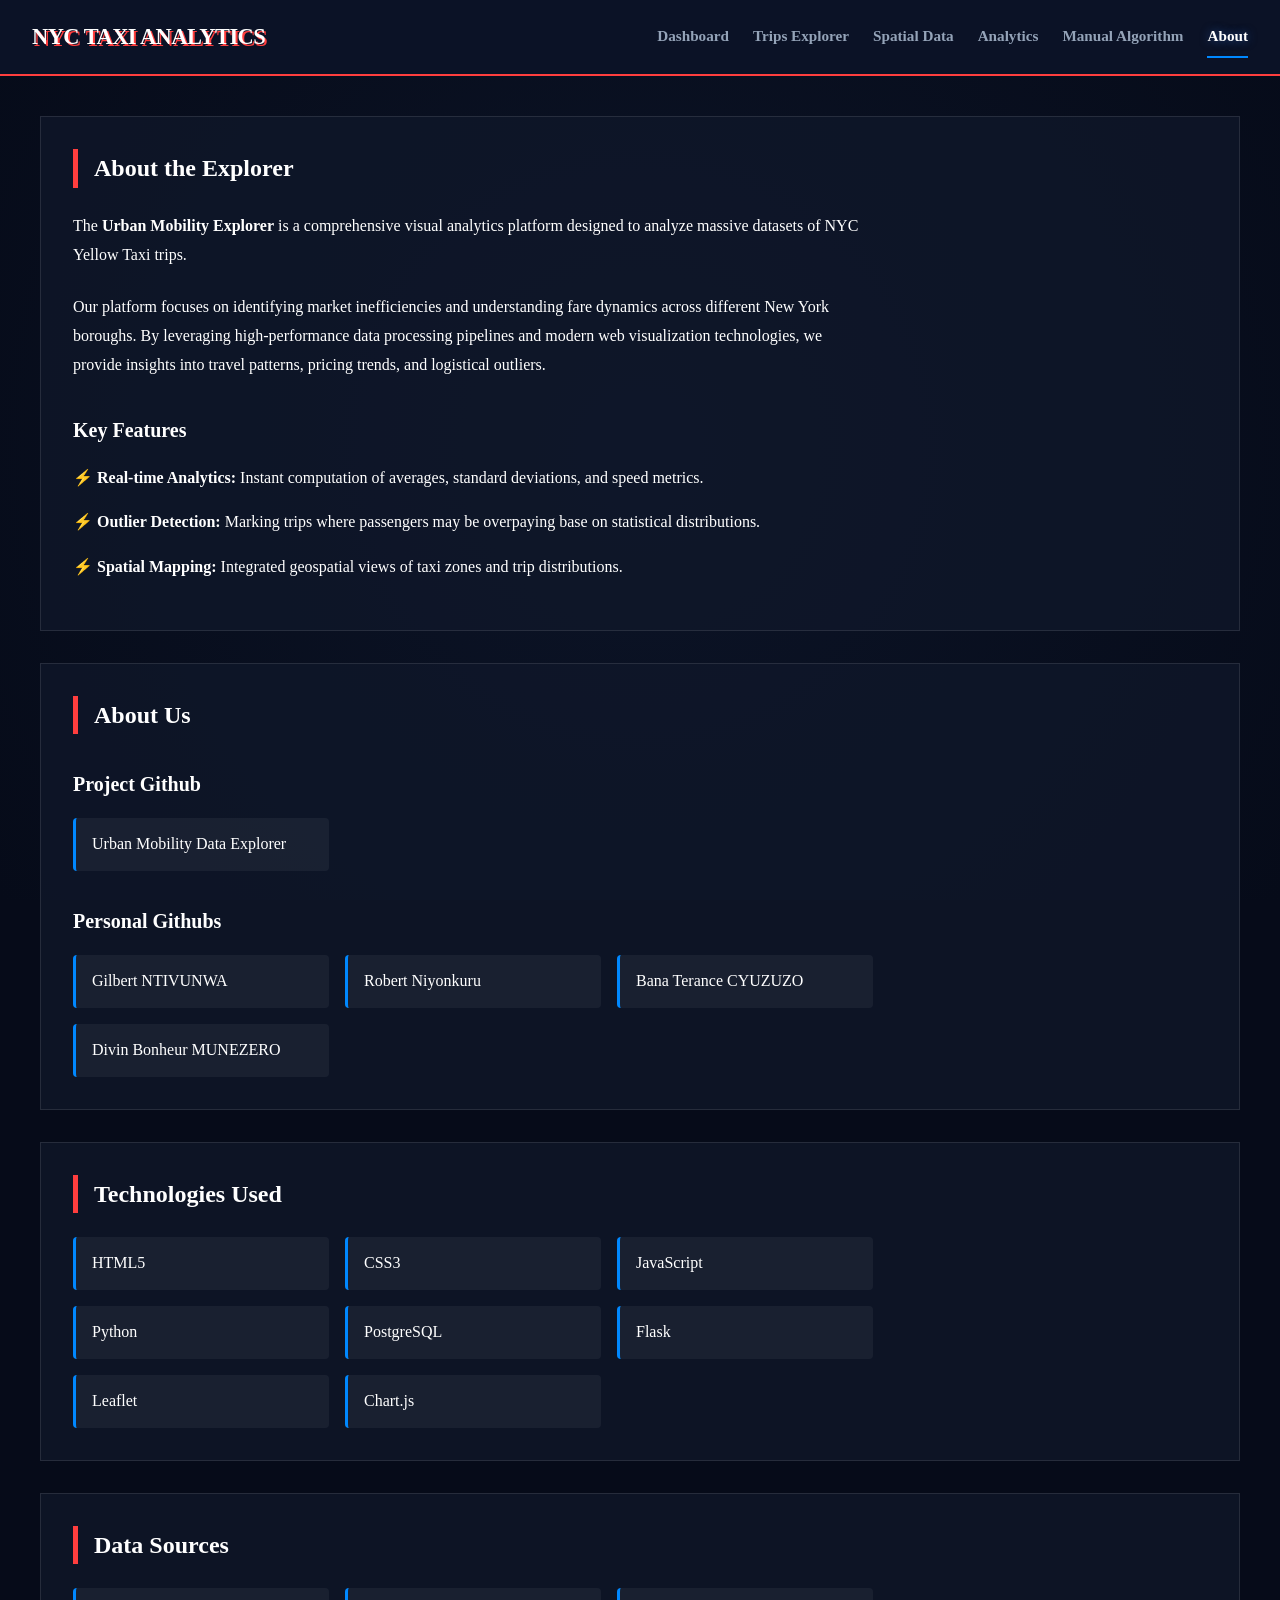
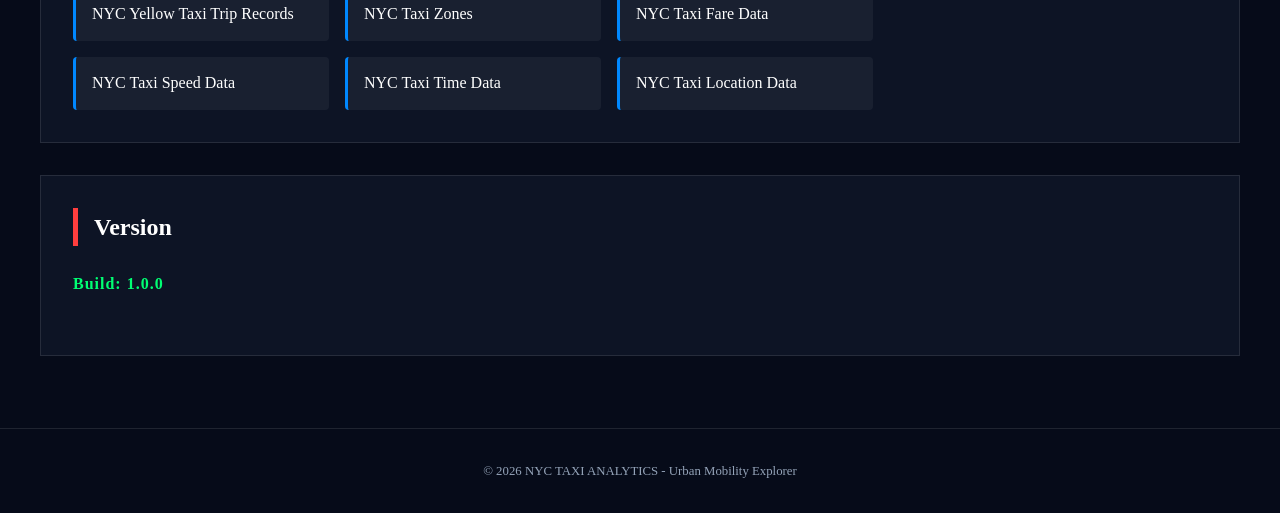
<file: front-end/about.html>
<!DOCTYPE html>
<html lang="en">
<head>
    <meta charset="UTF-8">
    <meta name="viewport" content="width=device-width, initial-scale=1.0">
    <title>About - Urban Mobility Explorer</title>
    <link rel="stylesheet" href="styles.css">
</head>
<body>
    <header class="header">
        <div class="logo-text">NYC TAXI ANALYTICS</div>
        <nav class="nav-items">
            <a href="index.html" class="nav-item">Dashboard</a>
            <a href="trips.html" class="nav-item">Trips Explorer</a>
            <a href="spatial.html" class="nav-item">Spatial Data</a>
            <a href="analytics.html" class="nav-item">Analytics</a>
            <a href="algorithm.html" class="nav-item">Manual Algorithm</a>
            <a href="about.html" class="nav-item active">About</a>
        </nav>
    </header>

    <main class="content">
        <div class="viz-card">
            <h2 class="section-title">About the Explorer</h2>
            <div class="info-content">
                <p>
                    The <strong>Urban Mobility Explorer</strong> is a comprehensive visual analytics platform designed to analyze massive datasets of NYC Yellow Taxi trips.
                </p>
                <p>
                    Our platform focuses on identifying market inefficiencies and understanding fare dynamics across different New York boroughs. By leveraging high-performance data processing pipelines and modern web visualization technologies, we provide insights into travel patterns, pricing trends, and logistical outliers.
                </p>

                <h3 class="sub-section-title">Key Features</h3>
                <ul class="feature-list">
                    <li class="feature-item"><strong>Real-time Analytics:</strong> Instant computation of averages, standard deviations, and speed metrics.</li>
                    <li class="feature-item"><strong>Outlier Detection:</strong> Marking trips where passengers may be overpaying base on statistical distributions.</li>
                    <li class="feature-item"><strong>Spatial Mapping:</strong> Integrated geospatial views of taxi zones and trip distributions.</li>
                </ul>
            </div>
        </div>

        <div class="viz-card">
            <h2 class="section-title">About Us</h2>
            <div class="info-content">
                <h4 class="sub-section-title">Project Github</h4>
                <ul class="github-links">
                    <li><a href="https://github.com/terancebana/urban-mobility-data-explorer-summative">Urban Mobility Data Explorer</a></li>
                </ul>

                <h4 class="sub-section-title">Personal Githubs</h4>
                <ul class="github-links">
                    <li><a href="https://github.com/NTIVUNWA250">Gilbert NTIVUNWA</a></li>
                    <li><a href="https://github.com/RobertNiyonkuru98">Robert Niyonkuru</a></li>
                    <li><a href="https://github.com/terancebana">Bana Terance CYUZUZO</a></li>
                    <li><a href="https://github.com/bonheurdivin">Divin Bonheur MUNEZERO</a></li>
                </ul>
            </div>
        </div>

         <div class="viz-card">
            <h2 class="section-title">Technologies Used</h2>
            <div class="info-content">
                <ul class="tech-stack">
                    <li>HTML5</li>
                    <li>CSS3</li>
                    <li>JavaScript</li>
                    <li>Python</li>
                    <li>PostgreSQL</li>
                    <li>Flask</li>
                    <li>Leaflet</li>
                    <li>Chart.js</li>
                </ul>
            </div>
        </div>

        <div class="viz-card">
            <h2 class="section-title">Data Sources</h2>
            <div class="info-content">
                <ul class="tech-stack">
                    <li>NYC Yellow Taxi Trip Records</li>
                    <li>NYC Taxi Zones</li>
                    <li>NYC Taxi Fare Data</li>
                    <li>NYC Taxi Speed Data</li>
                    <li>NYC Taxi Time Data</li>
                    <li>NYC Taxi Location Data</li>
                </ul>
            </div>
        </div>

        <div class="viz-card">
            <h2 class="section-title">Version</h2>
            <div class="info-content">
                <p class="version-info">Build: 1.0.0</p>
            </div>
        </div>
    </main>
    <footer style="text-align: center; padding: 2rem; color: var(--secondary-text); font-size: 0.8rem; border-top: 1px solid var(--border-color);">
        &copy; 2026 NYC TAXI ANALYTICS - Urban Mobility Explorer
    </footer>
    <script src="app.js"></script>
</body>
</html>
</file>
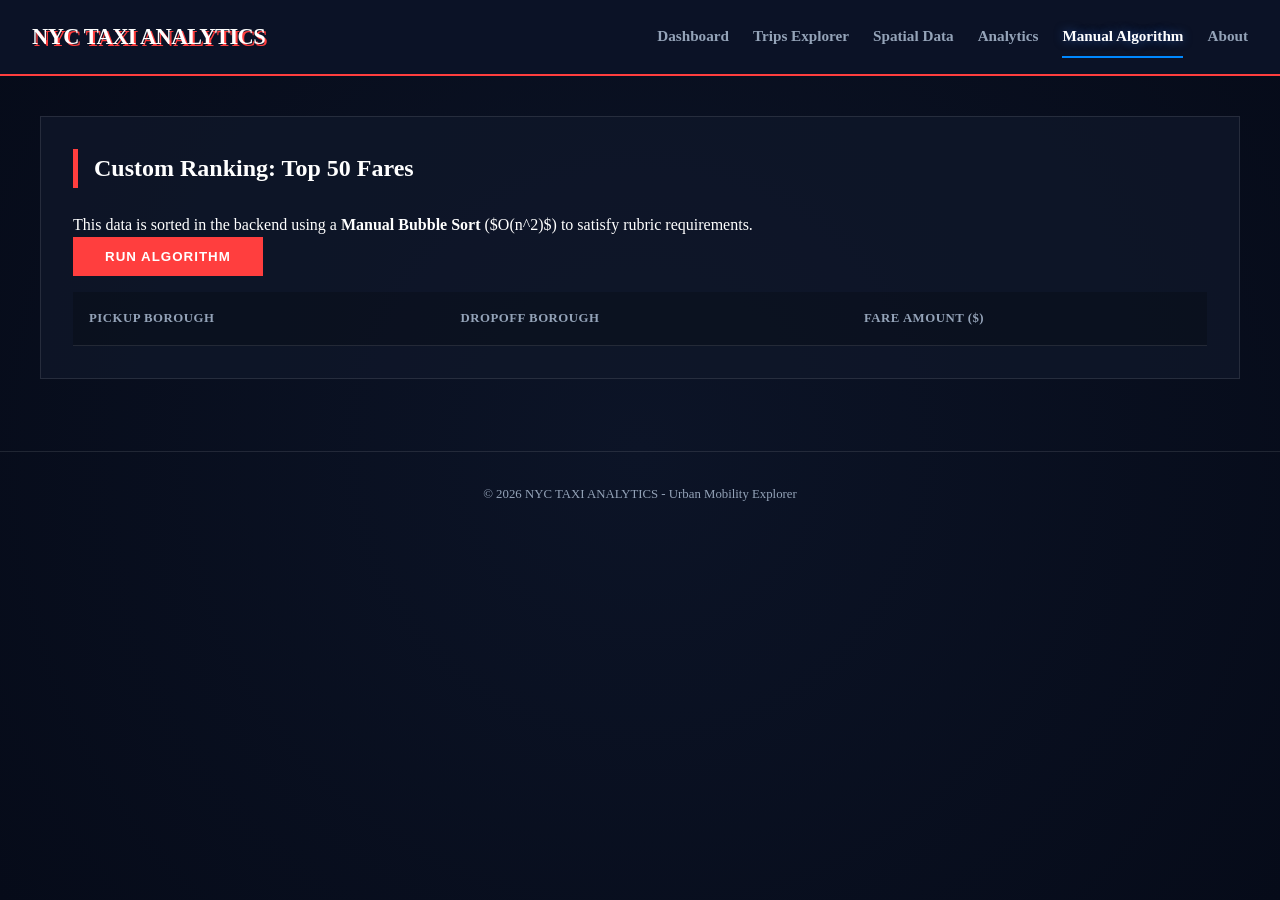
<file: front-end/algorithm.html>
<!DOCTYPE html>
<html lang="en">
<head>
    <meta charset="UTF-8">
    <title>Manual Algorithm Showcase</title>
    <link rel="stylesheet" href="styles.css">
</head>
<body>
    <header class="header">
        <div class="logo-text">NYC TAXI ANALYTICS</div>
        <nav class="nav-items">
            <a href="index.html" class="nav-item">Dashboard</a>
            <a href="trips.html" class="nav-item">Trips Explorer</a>
            <a href="spatial.html" class="nav-item">Spatial Data</a>
            <a href="analytics.html" class="nav-item">Analytics</a>
            <a href="algorithm.html" class="nav-item active">Manual Algorithm</a>
            <a href="about.html" class="nav-item">About</a>
        </nav>
    </header>

    <main class="content">
        <section class="viz-card">
            <h2 class="section-title">Custom Ranking: Top 50 Fares</h2>
            <p>This data is sorted in the backend using a <strong>Manual Bubble Sort</strong> ($O(n^2)$) to satisfy rubric requirements.</p>
            <button id="loadAlgorithmData" class="apply-btn" style="width: auto; padding: 0.75rem 2rem;">Run Algorithm</button>

            <table id="algorithmTable">
                <thead>
                    <tr>
                        <th>Pickup Borough</th>
                        <th>Dropoff Borough</th>
                        <th>Fare Amount ($)</th>
                    </tr>
                </thead>
                <tbody id="algorithmResults">
                    </tbody>
            </table>
        </section>
    </main>
    <footer style="text-align: center; padding: 2rem; color: var(--secondary-text); font-size: 0.8rem; border-top: 1px solid var(--border-color);">
        &copy; 2026 NYC TAXI ANALYTICS - Urban Mobility Explorer
    </footer>
    <script src="app.js"></script>
</body>
</html>
</file>
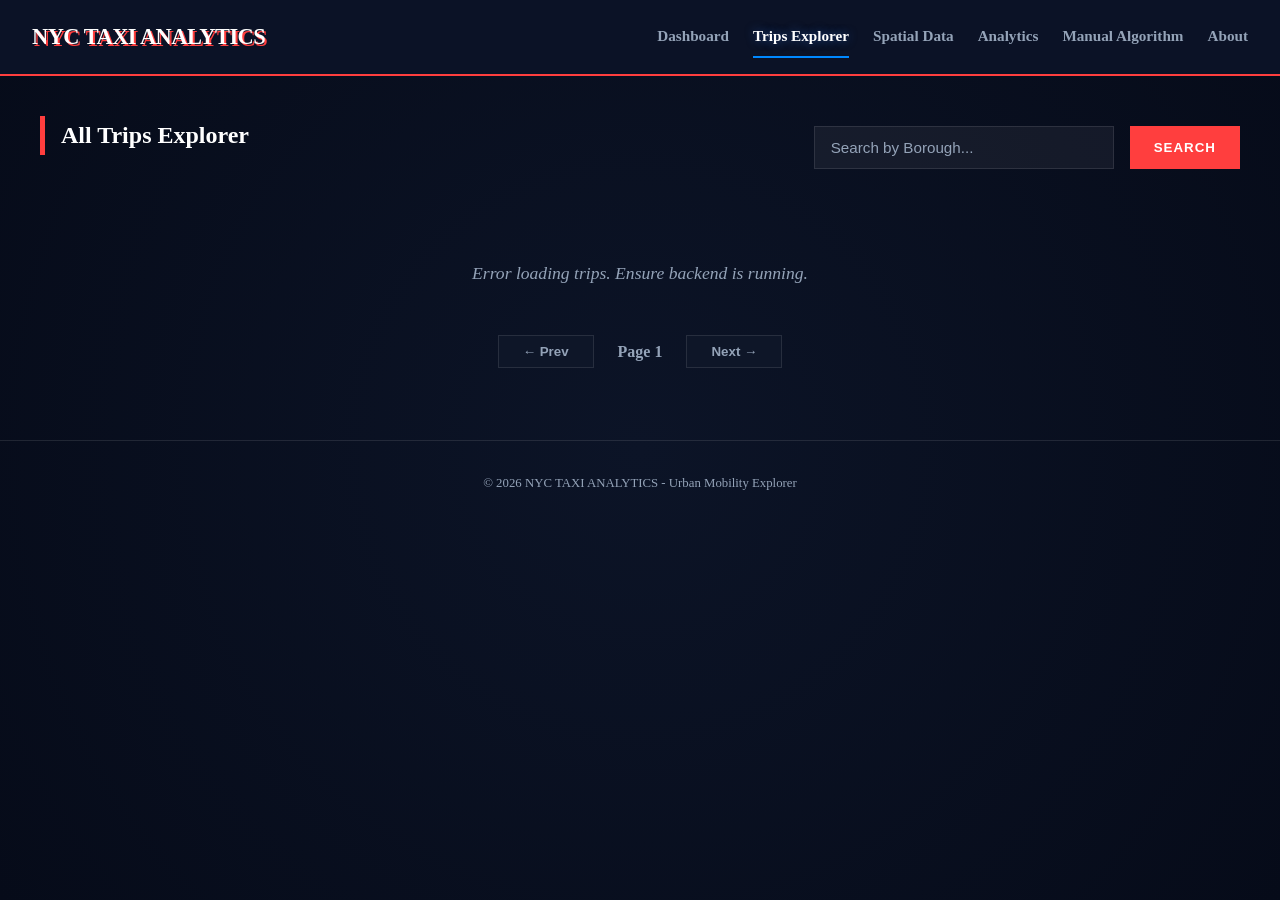
<file: front-end/trips.html>
<!DOCTYPE html>
<html lang="en">
<head>
    <meta charset="UTF-8">
    <title>Manual Algorithm Showcase</title>
    <link rel="stylesheet" href="styles.css">
</head>
<body>
    <header class="header">
        <div class="logo-text">NYC TAXI ANALYTICS</div>
        <nav class="nav-items">
            <a href="index.html" class="nav-item">Dashboard</a>
            <a href="trips.html" class="nav-item active">Trips Explorer</a>
            <a href="spatial.html" class="nav-item">Spatial Data</a>
            <a href="analytics.html" class="nav-item">Analytics</a>
            <a href="algorithm.html" class="nav-item">Manual Algorithm</a>
            <a href="about.html" class="nav-item">About</a>
        </nav>
    </header>

    <main class="content">
    <div class="section-header">
        <h2 class="section-title">All Trips Explorer</h2>
        <div class="section-controls">
            <input type="text" id="tripSearch" class="search-box" placeholder="Search by Borough...">
            <button id="searchBtn" class="apply-btn" style="width: auto; padding: 0.5rem 1.5rem;">Search</button>
        </div>
    </div>

    <div id="tripListContainer">
        <p class="loading-text">Select a borough to explore trips...</p>
    </div>

    <div class="pagination">
        <button class="page-btn" id="prevPage">← Prev</button>
        <span id="pageNumber">Page 1</span>
        <button class="page-btn" id="nextPage">Next →</button>
    </div>
</main>
    <footer style="text-align: center; padding: 2rem; color: var(--secondary-text); font-size: 0.8rem; border-top: 1px solid var(--border-color);">
        &copy; 2026 NYC TAXI ANALYTICS - Urban Mobility Explorer
    </footer>
    <script src="app.js"></script>
</body>
</html>
</file>
<file: front-end/styles.css>
:root {
    --primary-bg: #060b19;
    --card-bg: rgba(15, 23, 42, 0.75);
    --accent-color: #ff3e3e;
    --highlight-color: #0088ff;
    --primary-text: #ffffff;
    --secondary-text: #94a3b8;
    --success-color: #00ff73;
    --border-color: rgba(255, 255, 255, 0.1);

    --shadow-glow: 0 0 20px rgba(255, 62, 62, 0.2);
    --font-main: cursive;
}

* { box-sizing: border-box; margin: 0; padding: 0; }

html {
    background-color: var(--primary-bg);
}

body {
    background-color: var(--primary-bg);
    background:
        radial-gradient(circle at 50% 50%, #0c1427 0%, #060b19 100%),
        linear-gradient(rgba(255, 255, 255, 0.02) 1px, transparent 1px),
        linear-gradient(90deg, rgba(255, 255, 255, 0.02) 1px, transparent 1px);
    background-size: auto, 50px 50px, 50px 50px;
    background-attachment: fixed;
    color: var(--primary-text);
    line-height: 1.6;
    min-height: 100vh;
    font-family: var(--font-main);
}


@keyframes overpay-pulse {
    0% { box-shadow: 0 0 5px var(--accent-color); }
    50% { box-shadow: 0 0 20px var(--accent-color); }
    100% { box-shadow: 0 0 5px var(--accent-color); }
}

.trip-card.overpaying {
    animation: overpay-pulse 2s infinite ease-in-out;
    border: 1px solid var(--accent-color);
}


.glass {
    background: var(--card-bg);
    backdrop-filter: blur(12px);
    -webkit-backdrop-filter: blur(12px);
    border: 1px solid var(--border-color);
}


.header {
    background: rgba(12, 20, 39, 0.95);
    border-bottom: 2px solid var(--accent-color);
    padding: 1rem 2rem;
    display: flex;
    justify-content: space-between;
    align-items: center;

    z-index: 100;
    position: sticky;
    top: 0;
    backdrop-filter: blur(10px);
}

.logo-text {
    font-weight: 900;
    font-size: 1.4rem;
    color: var(--primary-text);
    letter-spacing: -0.5px;
    text-transform: uppercase;
    text-shadow: 2px 2px 0px var(--accent-color);
}

.nav-items { display: flex; gap: 1.5rem; }

.nav-item {
    text-decoration: none;
    color: var(--secondary-text);
    font-weight: 600;
    font-size: 0.95rem;
    padding: 0.5rem 0;
    transition: all 0.2s;
    border-bottom: 2px solid transparent;
}

.nav-item:hover, .nav-item.active {
    color: var(--primary-text);
    border-bottom-color: var(--highlight-color);
    text-shadow: 0 0 10px rgba(59, 130, 246, 0.5);
}


.main-container {
    display: grid;
    grid-template-columns: 280px 1fr;
    min-height: calc(100vh - 65px);
}


.sidebar {
    background: rgba(12, 20, 39, 0.8);
    border-right: 1px solid var(--border-color);
    padding: 2rem;
    display: flex;
    flex-direction: column;
}

.filter-group label {
    display: block;
    font-size: 0.85rem;
    font-weight: 700;
    color: var(--highlight-color);
    margin-bottom: 0.5rem;
    text-transform: uppercase;
    letter-spacing: 0.5px;
}

.filter-input {
    width: 100%;
    padding: 0.75rem;
    border: 1px solid var(--border-color);

    font-family: inherit;
    font-size: 1rem;
    margin-bottom: 1rem;
    background-color: rgba(255, 255, 255, 0.05);
    color: var(--primary-text);
    transition: all 0.2s;
}

.filter-input:focus {
    outline: none;
    border-color: var(--accent-color);
    background-color: rgba(255, 255, 255, 0.1);

}

.filter-input option {
    background-color: #0c1427;
    color: white;
}

.apply-btn {
    width: 100%;
    padding: 0.75rem;
    background-color: var(--accent-color);
    color: white;
    border: none;

    font-weight: 800;
    cursor: pointer;
    transition: all 0.2s;

    text-transform: uppercase;
    letter-spacing: 1px;
}

.apply-btn:hover {
    background-color: #dc2626;
    transform: translateY(-2px);

}

.apply-btn:active { transform: translateY(0); }


.content {
    padding: 2rem;
    max-width: 1600px;
}


.stats-grid {
    display: grid;
    grid-template-columns: repeat(auto-fit, minmax(240px, 1fr));
    gap: 1.5rem;
    margin-bottom: 2rem;
}

.stat-card {
    background: var(--card-bg);
    padding: 1.5rem;

    border: 1px solid var(--border-color);

    transition: transform 0.2s;
}

.stat-card:hover {
    transform: translateY(-4px);

    border-color: var(--highlight-color);
}

.stat-label {
    font-size: 0.85rem;
    color: var(--secondary-text);
    font-weight: 600;
    margin-bottom: 0.5rem;
    text-transform: uppercase;
}

.stat-value {
    font-size: 2.25rem;
    font-weight: 800;
    color: var(--primary-text);
    text-shadow: 0 0 10px rgba(255, 255, 255, 0.1);
}


.viz-card {
    background: var(--card-bg);
    padding: 2rem;

    border: 1px solid var(--border-color);

    margin-bottom: 2rem;
}

.section-title {
    font-size: 1.5rem;
    font-weight: 800;
    color: var(--primary-text);
    margin-bottom: 1.5rem;
    border-left: 5px solid var(--accent-color);
    padding-left: 1rem;
}


.section-header {
    display: flex;
    justify-content: space-between;
    align-items: center;
    margin-bottom: 2rem;
    flex-wrap: wrap;
    gap: 1rem;
}

.section-controls { display: flex; gap: 1rem; flex-wrap: wrap; }

.search-box {
    padding: 0.75rem 1rem;
    border: 1px solid var(--border-color);

    width: 300px;
    font-size: 0.95rem;

    background: rgba(255, 255, 255, 0.05);
    color: white;
}
.search-box::placeholder { color: var(--secondary-text); }

#tripListContainer {
    display: flex;
    flex-direction: column;
    gap: 1rem;
}

.trip-card {
    background: var(--card-bg);
    border: 1px solid var(--border-color);
    padding: 1.5rem;
    transition: all 0.2s;
}

.trip-card:hover {
    transform: scale(1.005);
    border-color: var(--highlight-color);
    background: rgba(30, 58, 138, 0.4);
}

.trip-header {
    display: flex;
    justify-content: space-between;
    align-items: center;
    border-bottom: 1px solid var(--border-color);
    padding-bottom: 0.75rem;
    margin-bottom: 1rem;
}

.stats-grid {
    display: grid;
    grid-template-columns: repeat(auto-fit, minmax(240px, 1fr));
    gap: 1.5rem;
    margin-bottom: 2rem;
}

.stat-card {
    background: var(--card-bg);
    padding: 1.5rem;
    border: 1px solid var(--border-color);
    transition: transform 0.2s;
}

.trip-id {
    font-weight: 700;
    font-size: 0.9rem;
    color: var(--highlight-color);
    text-transform: uppercase;
}

.trip-status {
    font-size: 0.75rem;
    padding: 4px 12px;
    background: rgba(34, 197, 94, 0.1);
    color: var(--success-color);

    font-weight: 600;
    border: 1px solid rgba(34, 197, 94, 0.2);
}

.trip-details {
    display: grid;
    grid-template-columns: repeat(auto-fit, minmax(100px, 1fr));
    gap: 1rem;
    margin-bottom: 1rem;
}

.trip-detail-item { display: flex; flex-direction: column; }

.trip-detail-label {
    font-size: 0.75rem;
    color: var(--secondary-text);
    margin-bottom: 2px;
    text-transform: uppercase;
}

.trip-detail-value {
    font-size: 1.1rem;
    font-weight: 700;
    color: var(--primary-text);
}

.trip-route {
    background: rgba(255, 255, 255, 0.05);
    padding: 0.75rem;

    font-size: 0.9rem;
    color: var(--secondary-text);
    display: flex;
    align-items: center;
    gap: 0.5rem;
    flex-wrap: wrap;
    border: 1px solid var(--border-color);
}

.route-arrow { color: var(--accent-color); font-weight: bold; }


.pagination {
    display: flex;
    justify-content: center;
    align-items: center;
    gap: 1.5rem;
    margin-top: 3rem;
    padding-bottom: 2rem;
}

.page-btn {
    padding: 0.5rem 1.5rem;
    background: var(--card-bg);
    border: 1px solid var(--border-color);

    cursor: pointer;
    font-weight: 600;
    color: var(--secondary-text);
    transition: all 0.2s;
}

.page-btn:hover:not(:disabled) {
    background: var(--accent-color);
    color: white;
    transform: translateY(-2px);

    border-color: var(--accent-color);
}

.page-btn:disabled { opacity: 0.5; cursor: not-allowed; }

#pageNumber { font-weight: 600; color: var(--secondary-text); }


table {
    width: 100%;
    border-collapse: separate;
    border-spacing: 0;
    margin-top: 1rem;
}

th {
    text-align: left;
    padding: 1rem;
    background: rgba(0, 0, 0, 0.2);
    color: var(--secondary-text);
    font-weight: 600;
    border-bottom: 1px solid var(--border-color);
    text-transform: uppercase;
    font-size: 0.8rem;
    letter-spacing: 0.5px;
}

td {
    padding: 1rem;
    border-bottom: 1px solid var(--border-color);
    color: var(--primary-text);
}

tr:last-child td { border-bottom: none; }
tr:hover td { background-color: rgba(255, 255, 255, 0.05); }


#map {
    height: 600px;
    width: 100%;
    background: #0c1427;
    overflow: hidden;
    border: 1px solid var(--border-color);
}

.map-legend {
    position: absolute;
    bottom: 30px;
    right: 30px;
    background: rgba(12, 20, 39, 0.9);
    padding: 1.2rem;
    border-radius: 12px;
    border: 1px solid var(--border-color);
    z-index: 1000;
    backdrop-filter: blur(10px);
    box-shadow: 0 8px 32px rgba(0, 0, 0, 0.5);
    min-width: 160px;
}

.legend-item {
    display: flex;
    align-items: center;
    gap: 12px;
    margin-bottom: 8px;
    font-size: 0.85rem;
    color: var(--secondary-text);
}

.legend-item .dot {
    width: 12px;
    height: 12px;
    border-radius: 50%;
    display: inline-block;
    border: 1px solid rgba(255,255,255,0.2);
}

.loading-text {
    text-align: center;
    font-style: italic;
    color: var(--secondary-text);
    margin-top: 3rem;
    font-size: 1.1rem;
}





.content {
    padding: 2.5rem;
}

.trip-card.overpaying {
    border: 2px solid var(--accent-color) !important;
    box-shadow: 0 0 15px rgba(239, 68, 68, 0.4);
}

.overpaying-badge {
    color: var(--accent-color);
    font-weight: 800;
    font-size: 0.75rem;
    text-transform: uppercase;
    margin-left: 10px;
}

.info-content {
    max-width: 800px;
    line-height: 1.8;
}

.info-content p {
    margin-bottom: 1.5rem;
}

.feature-list {
    list-style: none;
    margin-top: 1rem;
}

.feature-item {
    margin-bottom: 1rem;
    padding-left: 1.5rem;
    position: relative;
}

.feature-item::before {
    content: "⚡";
    position: absolute;
    left: 0;
    color: var(--accent-color);
}

.tech-stack, .github-links {
    list-style: none;
    display: grid;
    grid-template-columns: repeat(auto-fill, minmax(200px, 1fr));
    gap: 1rem;
    margin-top: 1rem;
}

.tech-stack li, .github-links li {
    background: rgba(255, 255, 255, 0.05);
    padding: 0.75rem 1rem;
    border-radius: 4px;
    border-left: 3px solid var(--highlight-color);
    transition: all 0.3s ease;
}

.tech-stack li:hover, .github-links li:hover {
    background: rgba(255, 255, 255, 0.1);
    transform: translateX(5px);
}

.github-links a {
    color: var(--primary-text);
    text-decoration: none;
    font-weight: 500;
}

.github-links a:hover {
    color: var(--accent-color);
}

.version-info {
    font-weight: bold;
    color: var(--success-color);
    letter-spacing: 1px;
}

.sub-section-title {
    color: var(--primary-text);
    margin-top: 2rem;
    margin-bottom: 1rem;
    font-size: 1.25rem;
    font-weight: 700;
}
</file>
